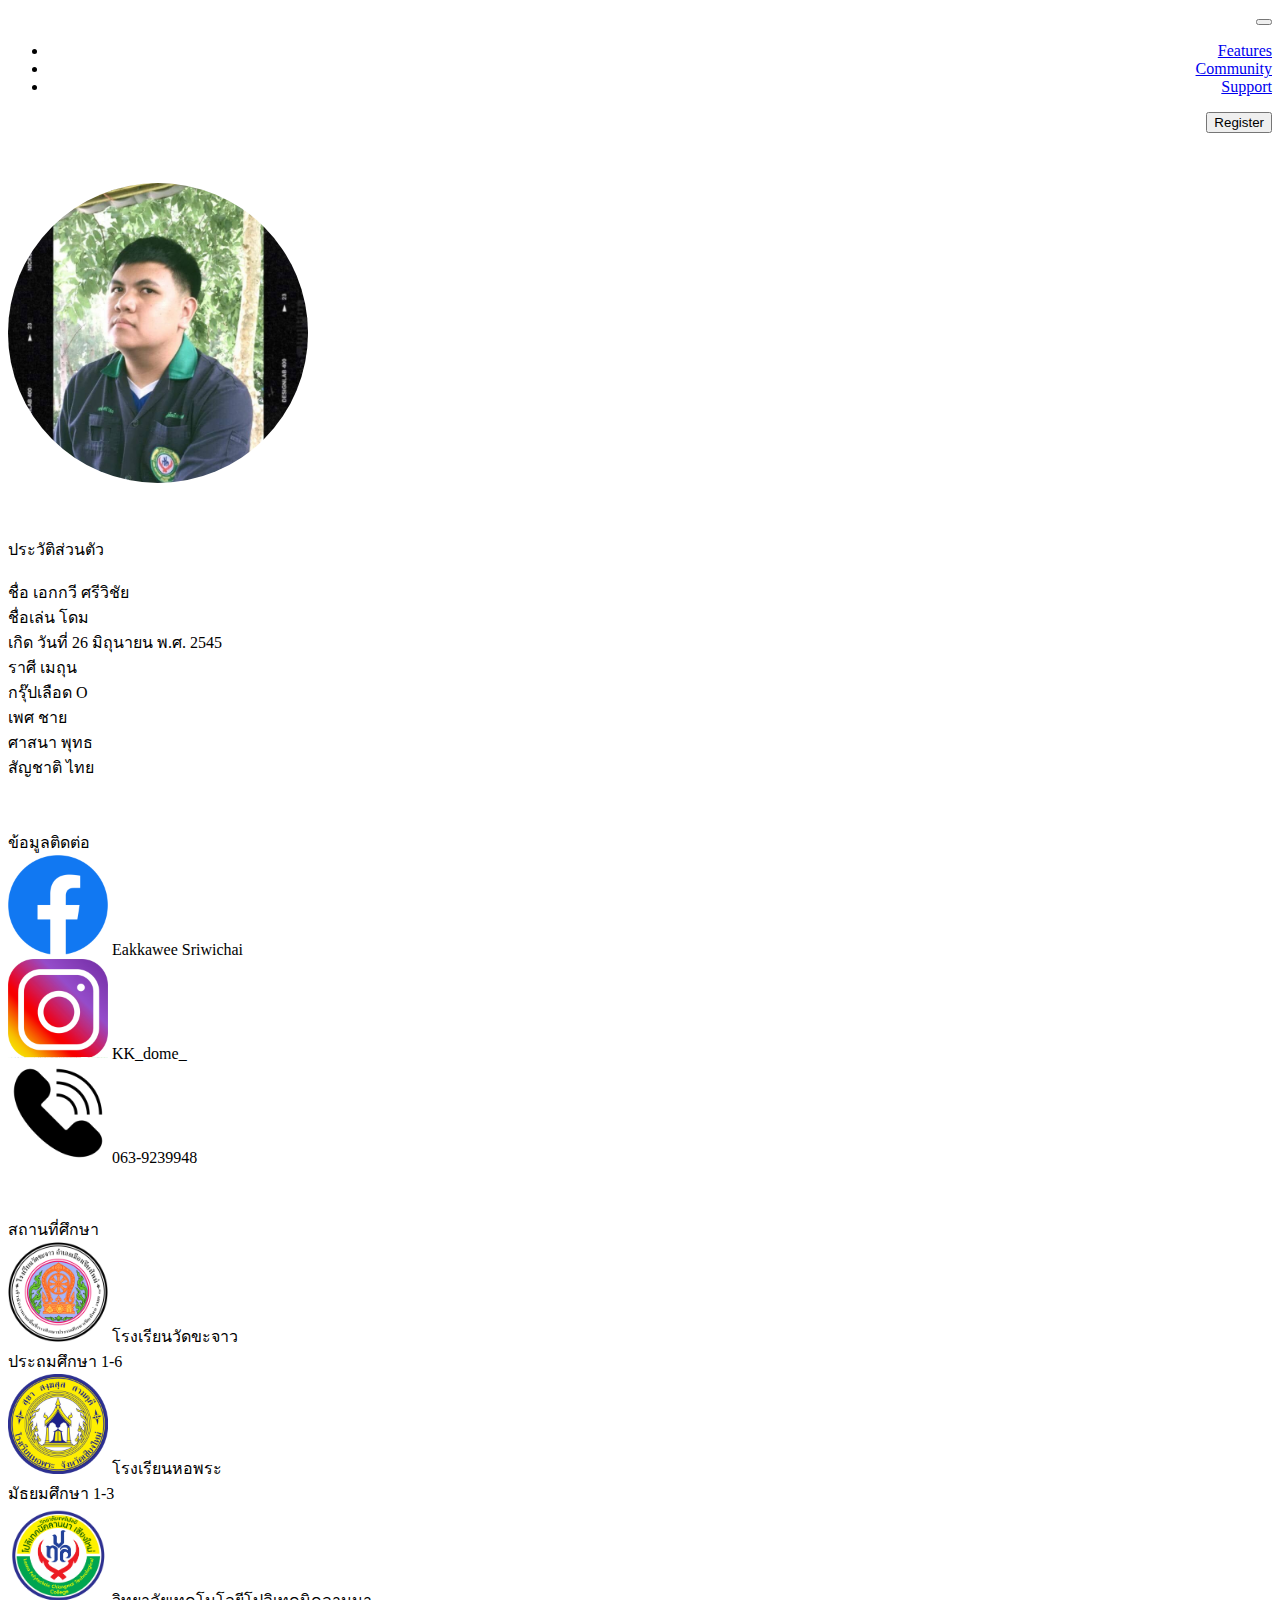
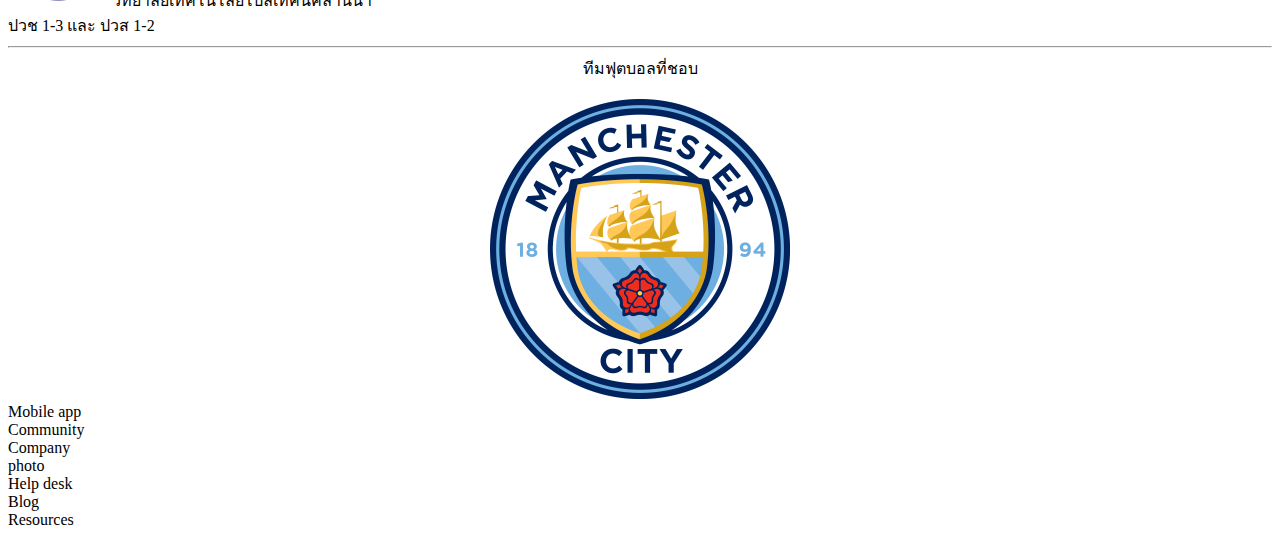
<file: index.html>
<!DOCTYPE html>
<html lang="en">

<head>
    <meta name="viewport" content="width=device-width, initial-scale=1.0">
    <meta charset="UTF-8">
    <meta http-equiv="X-UA-Compatible" content="IE=edge">
    <meta name="viewport" content="width=device-width, initial-scale=1.0">
    <!-- CSS only -->
    <link href="https://cdn.jsdelivr.net/npm/bootstrap@5.2.3/dist/css/bootstrap.min.css" rel="stylesheet"
        integrity="sha384-rbsA2VBKQhggwzxH7pPCaAqO46MgnOM80zW1RWuH61DGLwZJEdK2Kadq2F9CUG65" crossorigin="anonymous">
    <!-- JavaScript Bundle with Popper -->
    <script src="https://cdn.jsdelivr.net/npm/bootstrap@5.2.3/dist/js/bootstrap.bundle.min.js"
        integrity="sha384-kenU1KFdBIe4zVF0s0G1M5b4hcpxyD9F7jL+jjXkk+Q2h455rYXK/7HAuoJl+0I4"
        crossorigin="anonymous"></script>
    <link rel="stylesheet" href="me.css">
    <title>Document</title>
</head>

<body>
    <nav class="navbar navbar-expand-lg bg-light" align="right">
        <div class="container-fluid">
          <a class="navbar-brand" href="#"></a>
          <button class="navbar-toggler" type="button" data-bs-toggle="collapse" data-bs-target="#navbarNav" aria-controls="navbarNav" aria-expanded="false" aria-label="Toggle navigation">
            <span class="navbar-toggler-icon"></span>
          </button>
          <div class="collapse navbar-collapse" id="navbarNav">
            <ul class="navbar-nav">
              <li class="nav-item">
                <a class="nav-link" href="#">Features</a>
              </li>
              <li class="nav-item">
                <a class="nav-link" href="#">Community</a>
              </li>
              <li class="nav-item">
                <a class="nav-link" href="#">Support</a>
              </li>
            </ul>
            <form class="d-flex" role="search">
                <button class="btn btn-success" type="submit">Register</button>
              </form>
          </div>
        </div>
      </nav>
      <div class="container">
          <div class="row">
              <div class="col-6">
                  <img class="gg" src="dome.png" width="300px" height="300px">
              </div>
              <div class="col-6" id="eiei">
                ประวัติส่วนตัว <br><br>
                ชื่อ เอกกวี ศรีวิชัย <br>
                ชื่อเล่น โดม <br>
                เกิด วันที่ 26 มิถุนายน พ.ศ. 2545 <br>
                ราศี เมถุน <br>
                กรุ๊ปเลือด O <br>
                เพศ ชาย <br>
                ศาสนา พุทธ <br>
                สัญชาติ ไทย <br>
            </div>
          </div>
          <div class="row">
            <div class="col-6" id="eiei2">
                ข้อมูลติดต่อ <br>
                <img class="gg2" src="facebook.png" width="100px" height="100px"> Eakkawee Sriwichai <br>
                <img class="gg3" src="instagram.png" width="100px" height="100px"> KK_dome_ <br>
                <img class="gg4" src="phone.png" width="100px" height="100px"> 063-9239948
            </div>
            <div class="col-6" id="eiei3">
                สถานที่ศึกษา <br>
                <img class="gg5" src="kajao.png" width="100px" height="100px"> โรงเรียนวัดขะจาว<br>ประถมศึกษา 1-6 <br>
                <img class="gg6" src="hopra.png" width="100px" height="100px"> โรงเรียนหอพระ<br>มัธยมศึกษา 1-3 <br>
                <img class="gg7" src="lannapoly.png" width="100px" height="100px"> วิทยาลัยเทคโนโลยีโปลิเทคนิคลานนา<br>ปวช 1-3 และ ปวส 1-2
          </div>
        </div>
        <div class="row">
            <div class="col-12">
                <center><hr>
                ทีมฟุตบอลที่ชอบ<br><br>
                <img class="gg8" src="manchestercity.png" width="300px" height="300px">
                </center>
            </div>
        </div>
        <div class="row">
            <div class="col-1">
                Mobile app
            </div>
            <div class="col-1">
                Community
            </div>
            <div class="col-1">
                Company
            </div>
            <div class="col-6">
                photo
            </div>
            <div class="col-1">
                Help desk
            </div>
            <div class="col-1">
                Blog
            </div>
            <div class="col-1">
                Resources
            </div>
        </div>
      </div>
</body>

</html>
</file>
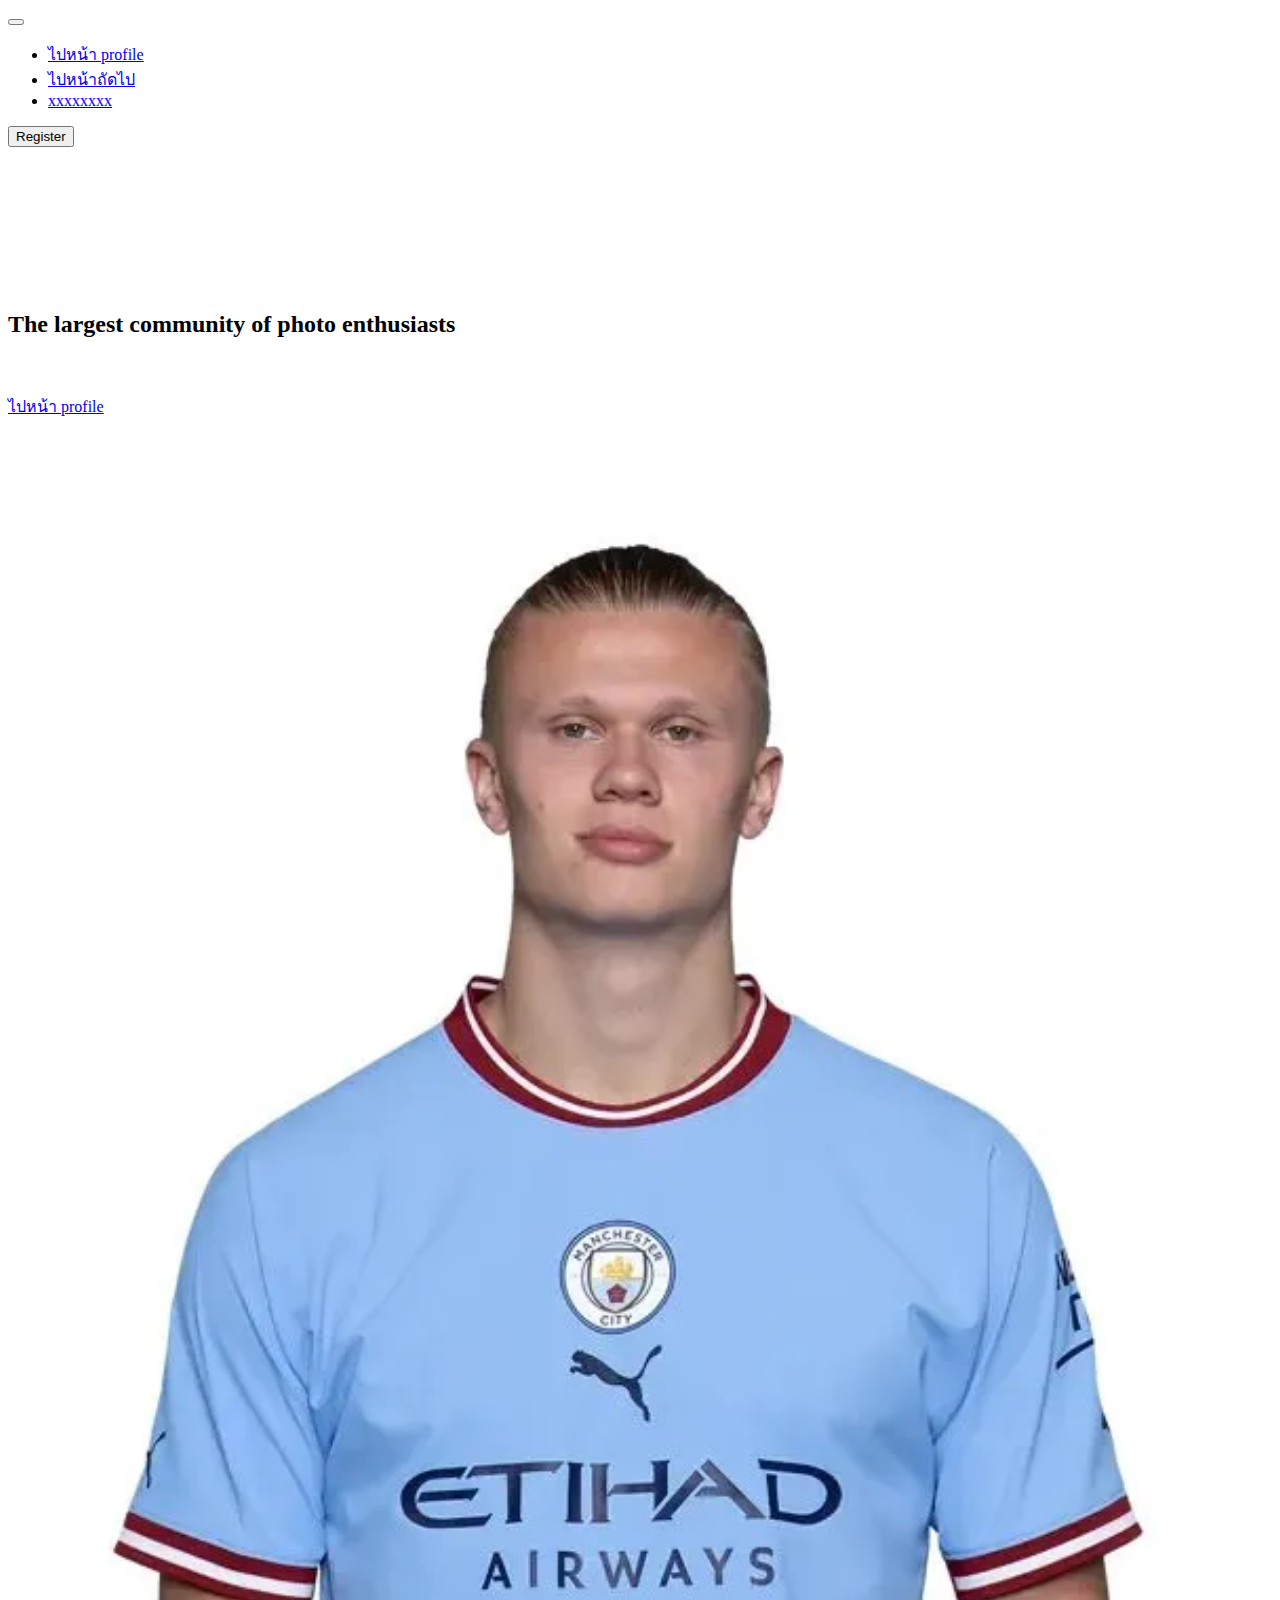
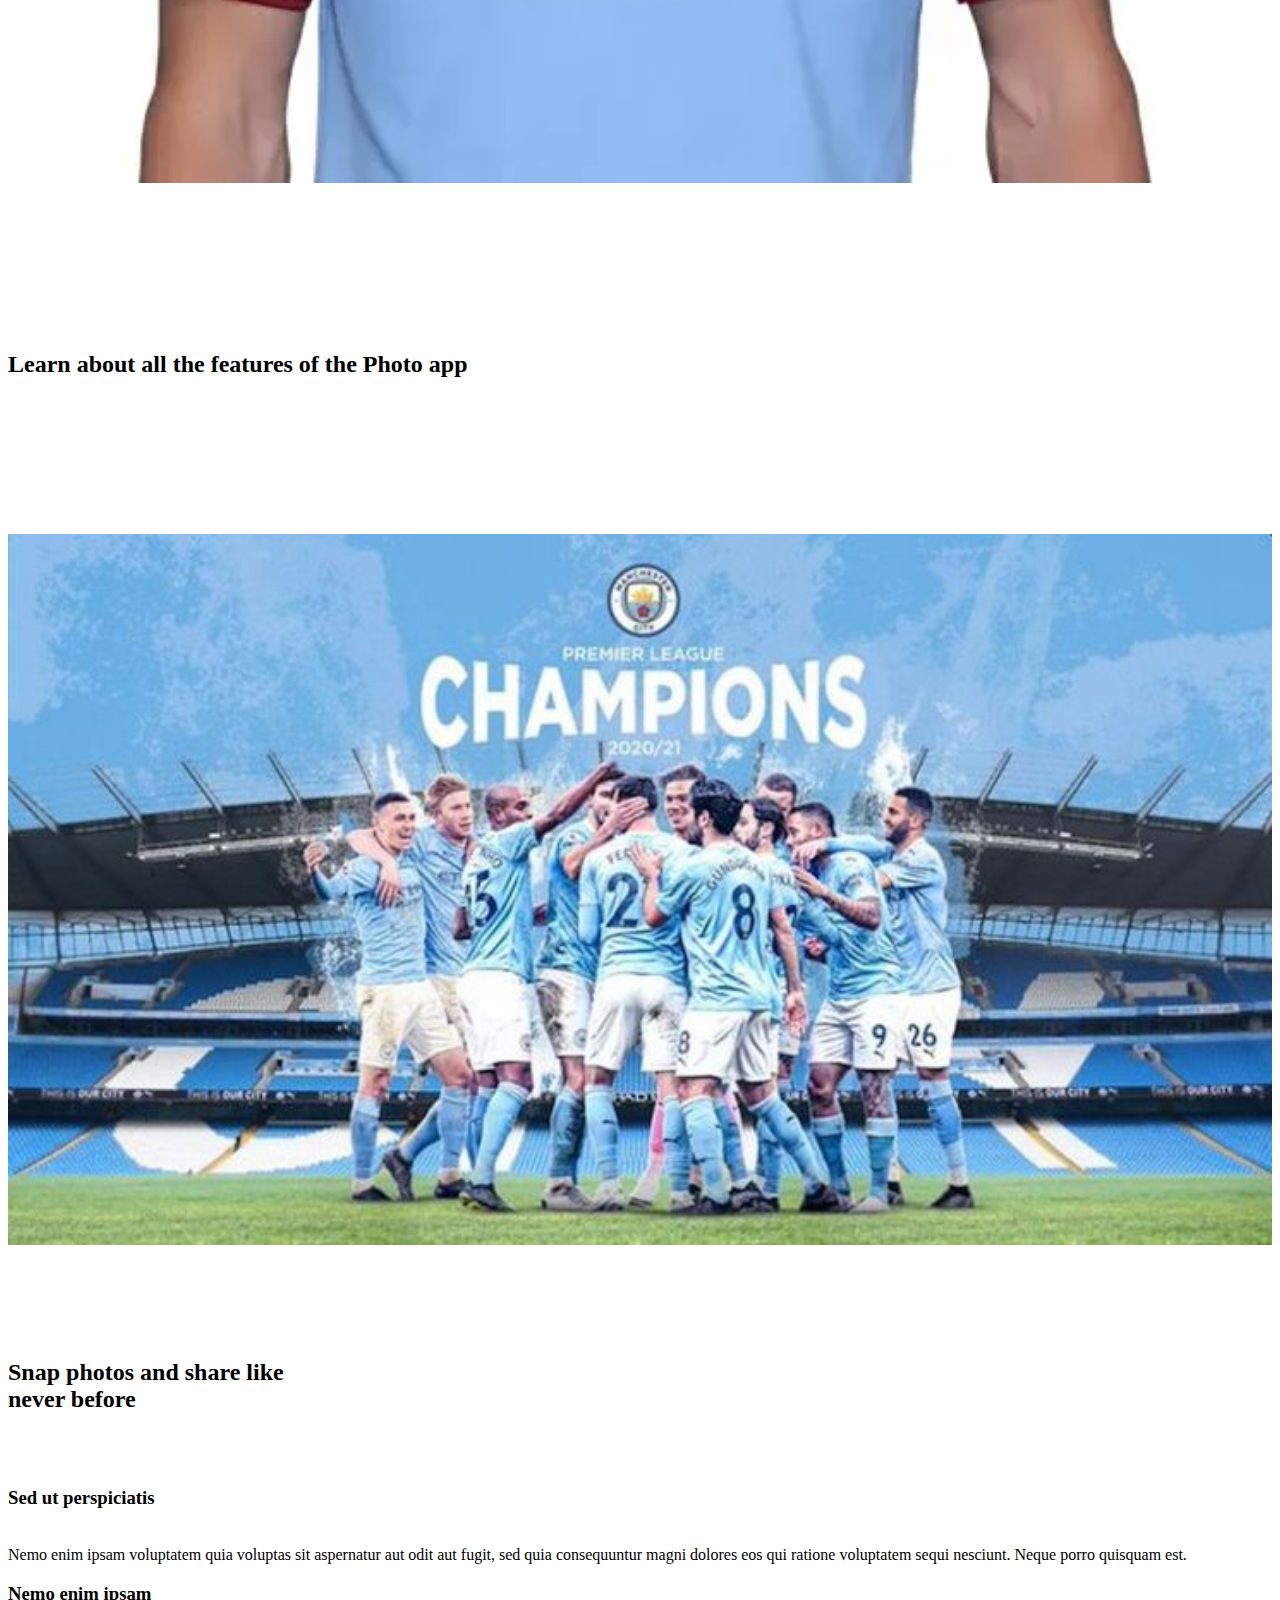
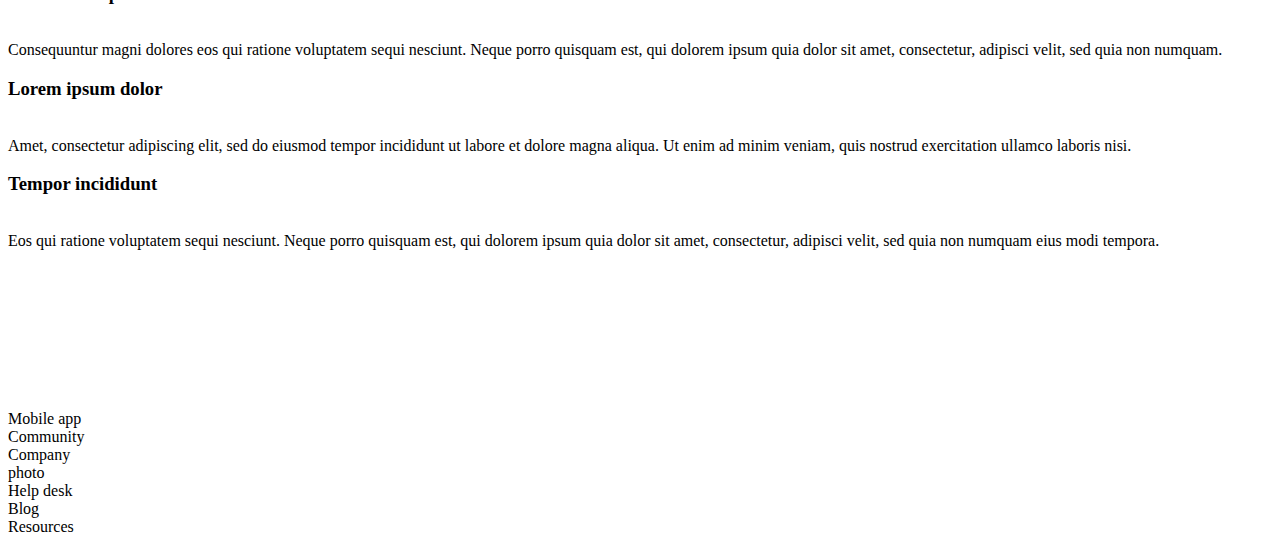
<file: index2.html>
<!DOCTYPE html>
<html lang="en">

<head>
  <meta name="viewport" content="width=device-width, initial-scale=1.0">
  <meta charset="UTF-8">
  <meta http-equiv="X-UA-Compatible" content="IE=edge">
  <meta name="viewport" content="width=device-width, initial-scale=1.0">
  <!-- CSS only -->
  <link href="https://cdn.jsdelivr.net/npm/bootstrap@5.2.3/dist/css/bootstrap.min.css" rel="stylesheet"
    integrity="sha384-rbsA2VBKQhggwzxH7pPCaAqO46MgnOM80zW1RWuH61DGLwZJEdK2Kadq2F9CUG65" crossorigin="anonymous">
  <!-- JavaScript Bundle with Popper -->
  <script src="https://cdn.jsdelivr.net/npm/bootstrap@5.2.3/dist/js/bootstrap.bundle.min.js"
    integrity="sha384-kenU1KFdBIe4zVF0s0G1M5b4hcpxyD9F7jL+jjXkk+Q2h455rYXK/7HAuoJl+0I4"
    crossorigin="anonymous"></script>
  <link rel="stylesheet" href="me2.css">
  <title>Document</title>
</head>

<body>
  <div id="yo">
  <nav class="navbar navbar-expand-lg bg-light" >
    <div class="container-fluid">
      <a class="navbar-brand" href="#"></a>
      <button class="navbar-toggler" type="button" data-bs-toggle="collapse" data-bs-target="#navbarNav"
        aria-controls="navbarNav" aria-expanded="false" aria-label="Toggle navigation">
        <span class="navbar-toggler-icon"></span>
      </button>
      <div class="collapse navbar-collapse" id="navbarNav">
        <ul class="navbar-nav">
          <li class="nav-item">
            <a class="nav-link" href="index.html">ไปหน้า profile</a>
          </li>
          <li class="nav-item">
            <a class="nav-link" href="index2.html">ไปหน้าถัดไป</a>
          </li>
          <li class="nav-item">
            <a class="nav-link" href="#">xxxxxxxx</a>
          </li>
        </ul>
        <form class="d-flex" role="search">
          <button class="btn btn-success" type="submit">Register</button>
        </form>
      </div>
    </div>
  </nav>
</div>







  <div class="container">
    <div class="row">
        <div class="col-xs-12 col-md-6 ">
            <br><br><br><br><br><br><br><br>
            <h2>The largest community of photo enthusiasts</h2><br><br>
            <a class="btn btn-primary" href="index.html" role="button">ไปหน้า profile</a>

        </div>
        <div class="col-xs-12 col-md-6 " id="eiei">
          <img class="gg" src="bb.webp" width="100%" height="100%">
        </div>
    </div>

    <div class="row">
        <div class="col-xs-12 col-md-6 ">
           <br><br><br><br><br><br><br><br>
            <h2>Learn about all the features of the Photo app</h2><br><br>
        </div>
        <div class="col-xs-12 col-md-6 " id="eiei">
          <img class="gg" src="sss.jpg" width="100%" height="100%">
        </div>
    </div>

    <br><br><br><br><br>


    <h2>Snap photos and share like<br> never before</h2><br><br>
    <div class="row">
        <div class="col-xs-12 col-md-6 ">
            <p><h3>Sed ut perspiciatis</h3><br>
                Nemo enim ipsam voluptatem quia voluptas sit aspernatur aut 
                odit aut fugit, sed quia consequuntur magni dolores eos qui ratione 
                voluptatem sequi nesciunt. Neque porro quisquam est.
                </p>

            <p><h3>Nemo enim ipsam</h3><br>
                Consequuntur magni dolores eos qui ratione voluptatem sequi nesciunt.
                Neque porro quisquam est, qui dolorem ipsum quia dolor sit amet, 
                consectetur, adipisci velit, sed quia non numquam.
                </p>
        </div>
        <div class="col-xs-12 col-md-6 ">
            <p><h3>Lorem ipsum dolor </h3><br>
                Amet, consectetur adipiscing elit, sed do eiusmod tempor incididunt ut 
                labore et dolore magna aliqua. Ut enim ad minim veniam, quis nostrud 
                exercitation ullamco laboris nisi.
            </p>
            <p><h3>Tempor incididunt</h3><br>
                Eos qui ratione voluptatem sequi nesciunt. Neque porro quisquam est, 
                qui dolorem ipsum quia dolor sit amet, consectetur, adipisci velit, 
                sed quia non numquam eius modi tempora.
                </p>
        </div>
    </div>

    <br><br><br><br><br><br><br><br>





    <div class="row">
      <div class="col-1">
        Mobile app
      </div>
      <div class="col-1">
        Community
      </div>
      <div class="col-1">
        Company
      </div>
      <div class="col-6">
        photo
      </div>
      <div class="col-1">
        Help desk
      </div>
      <div class="col-1">
        Blog
      </div>
      <div class="col-1">
        Resources
      </div>
    </div>
  </div>
</body>

</html>
</file>
<file: me.css>
.gg{
    border-radius: 50%;
    margin-top: 50px;
}
#eiei{
    margin-top: 50px;
}
#eiei2{
    margin-top: 50px;
}
#eiei3{
    margin-top: 50px;
}
</file>
<file: me2.css>
.gg{
    margin-top: 50px;
}
#eiei{
    margin-top: 50px;
}
#eiei2{
    margin-top: 50px;
}
#eiei3{
    margin-top: 50px;
}
#yo{
    padding-right: 0%;
}
</file>
